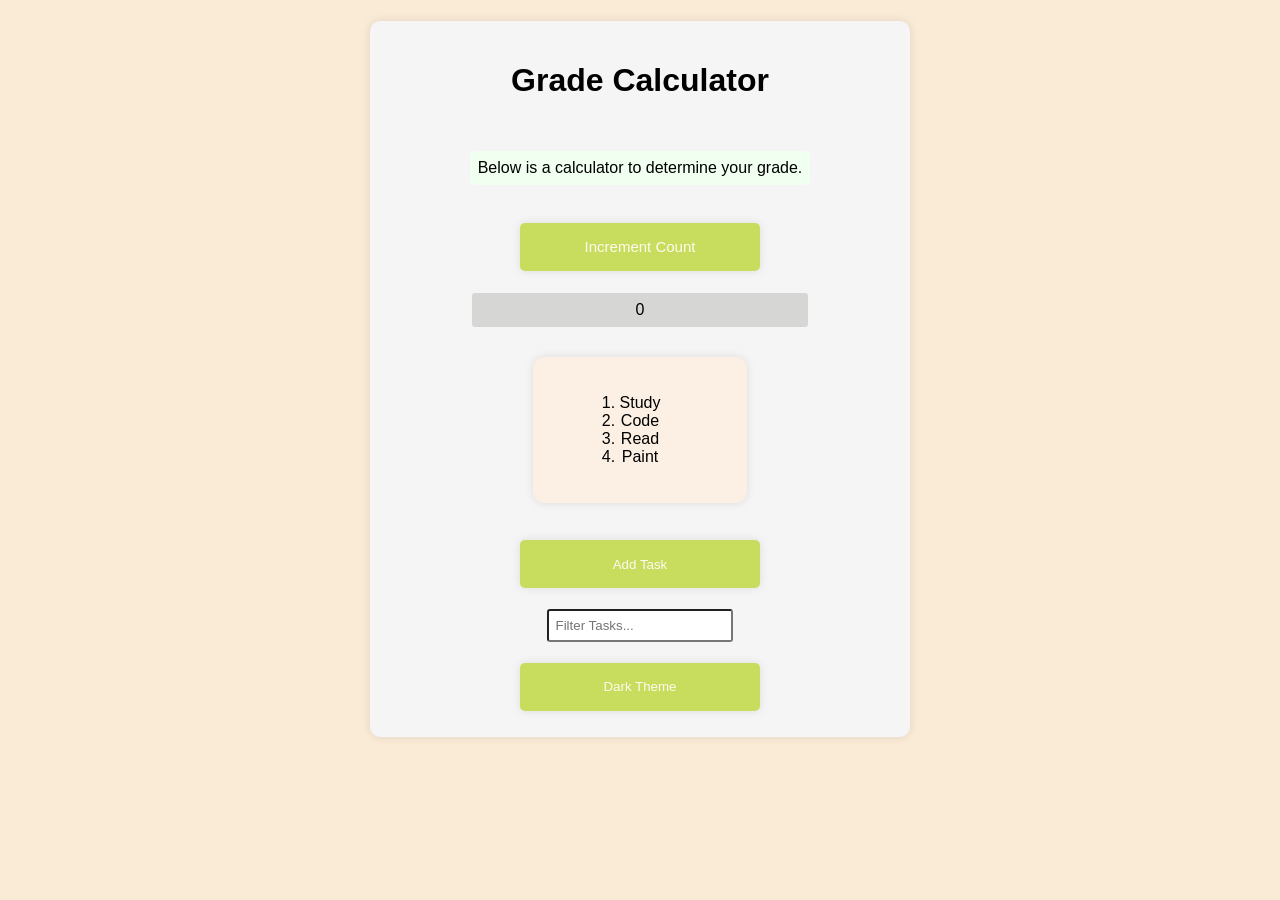
<file: Module 4B/index.html>
<!DOCTYPE html>
<html>

<body>

    <head>
        <meta charset="UTF-8">
        <meta name="viewport" content="width=device-width,initial-scale=1.0">
        <title>Module 4B</title>
        <link rel="stylesheet" href="style.css">
        <script src="script.js" defer></script>
    </head>

    <main>
        <div class="container">
            <h1 id="heading">Student Grade Calculator</h1>
            <p class="para">Below is a calculator to determine your grade.</p>

            <button id="counter-btn">Increment Count</button>
            <span class="display-counter">0</span>

            <ol class="tasks"></ol>
            <button id="plus-task-btn">Add Task</button>

            <input type="text" id="search-bar" placeholder="Filter Tasks...">

            <button id="theme-btn">Dark Theme</button>
        </div>
    </main>
</body>

</html>
</file>
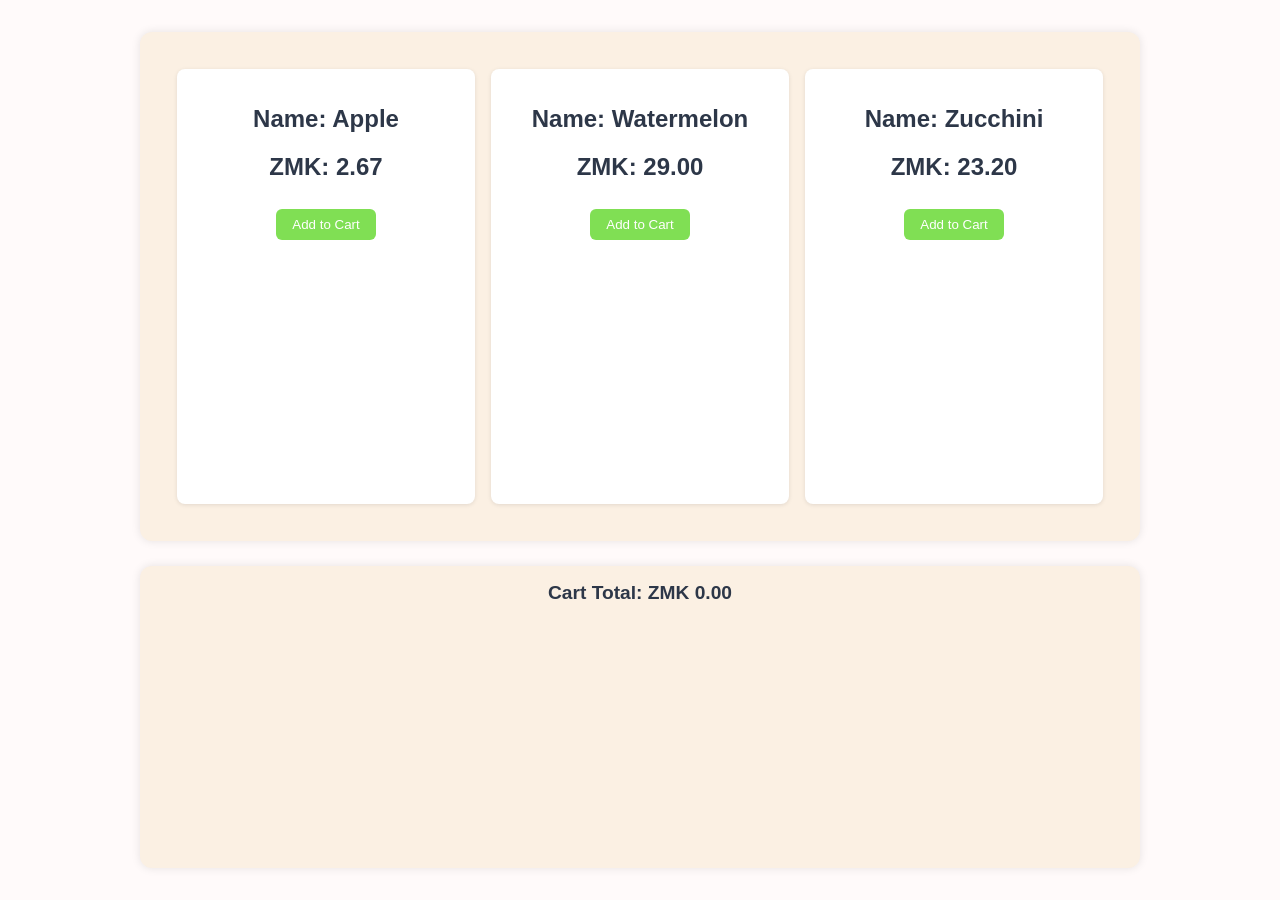
<file: Module 4B/week 10 lab/week 10 part 2/index.html>
<!DOCTYPE html>
<html lang="en">

<head>
    <meta charset="UTF-8">
    <meta name="viewport" content="width=device-width, initial-scale=1.0">
    <title>Mini Mart</title>
    <link rel="stylesheet" href="index.css">
    <script type="module" src="main.js"></script>
</head>

<body>
    <main>
        <div class="product-container"></div>
        <div class="cart-total"></div>
    </main>
</body>

</html>
</file>
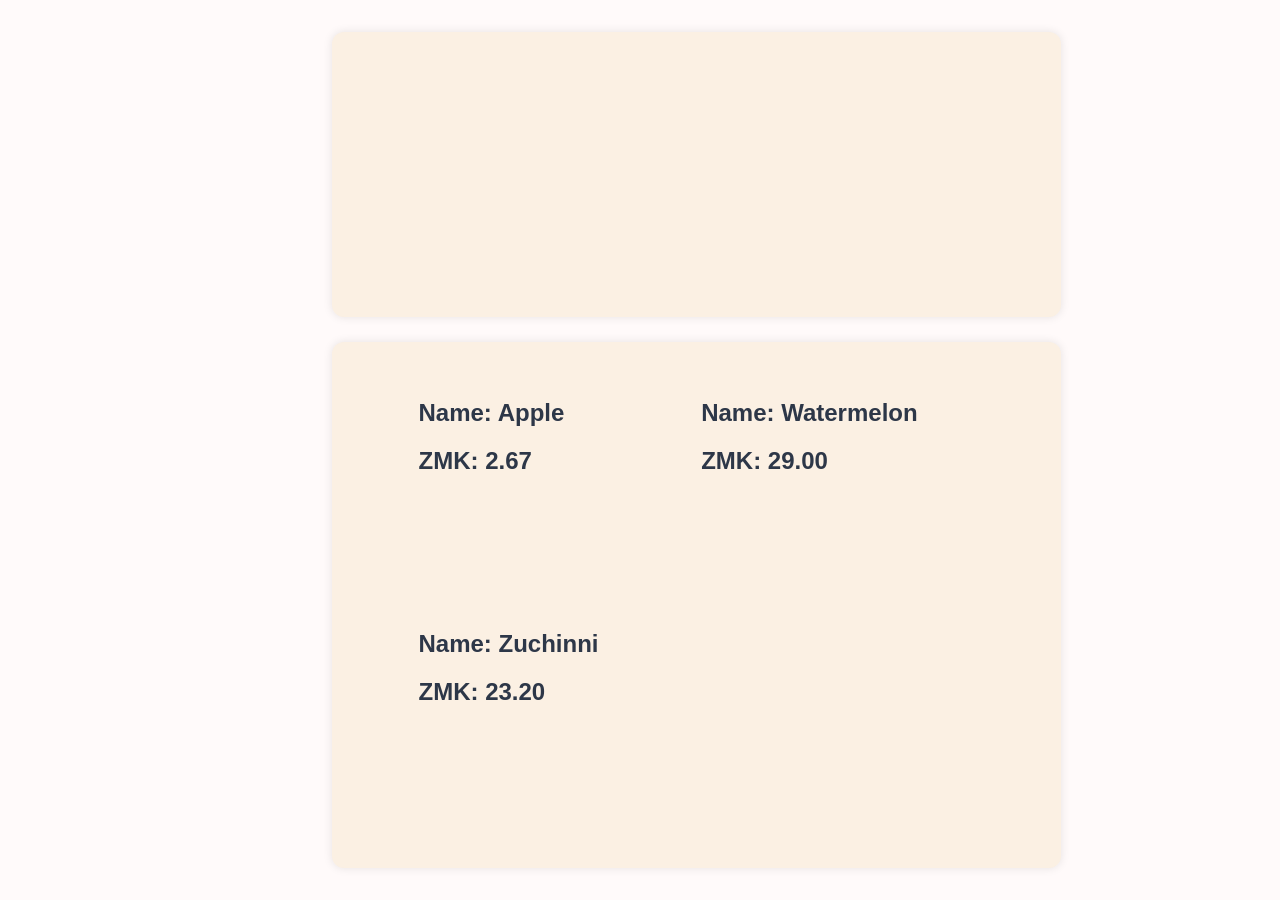
<file: week 10 part 1/async.html>
<!DOCTYPE html>
<html lang="en">

<head>
    <meta charset="UTF-8">
    <meta name="viewport" content="width=device-width, initial-scale=1.0">
    <title>Async</title>
    <link rel="stylesheet" href="async.css">
    <script src="async.js" defer></script>
</head>

<body>
    <main>
        <div class="user-container"></div>
        <div class="product-container"></div>

    </main>
</body>

</html>
</file>
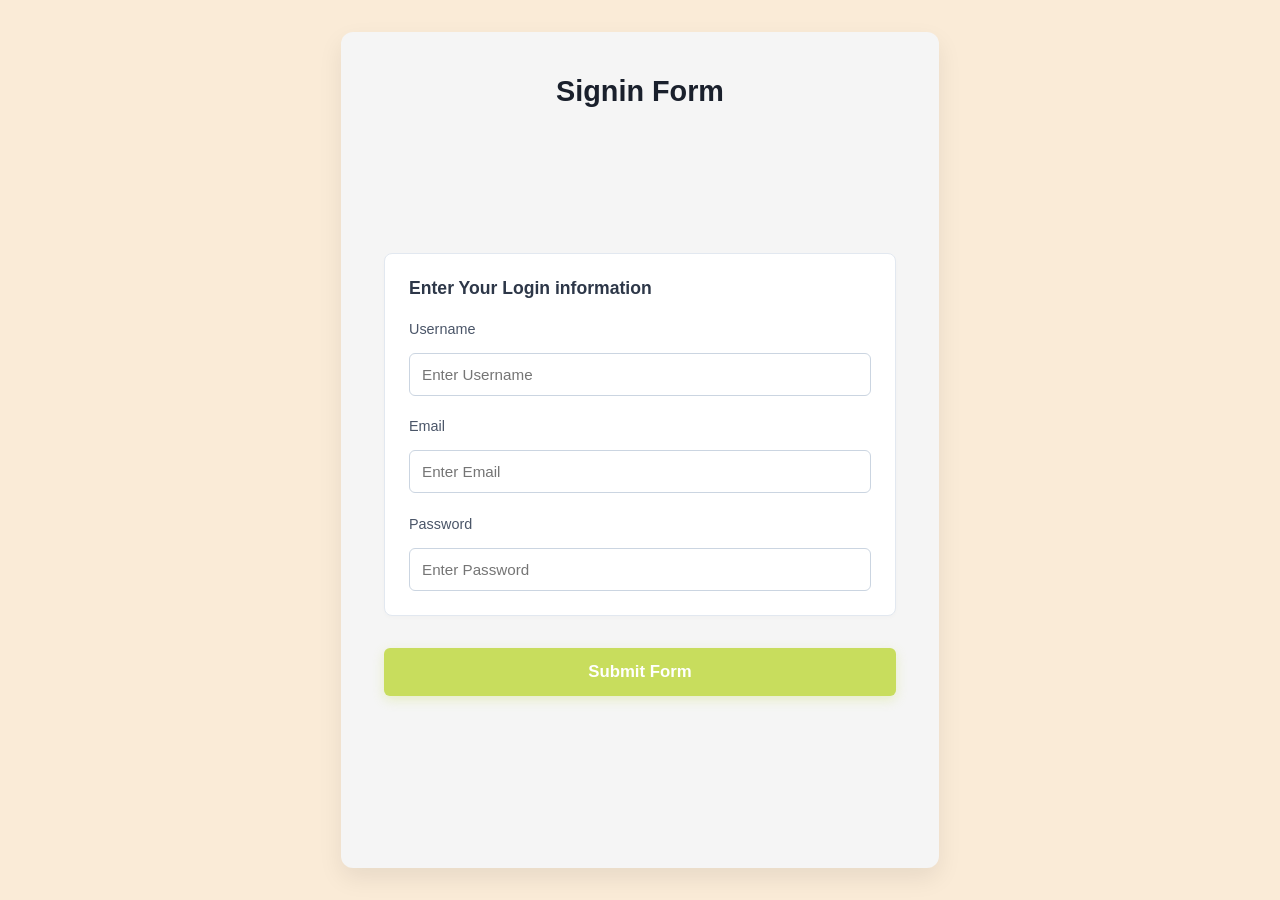
<file: Module 4B/form/form.html>
<!DOCTYPE html>
<html lang="en">

<head>
  <meta charset="UTF-8">
  <meta name="viewport" content="width=device-width, initial-scale=1.0">
  <title>Student Registration Form</title>
  <link rel="stylesheet" href="form.css" />
  <script src="form.js" defer></script>
</head>

<body>

  <div>
    <h1 class="page-title">Signin Form</h1>

    <form id="signInForm" action="submit">

      <legend class="form-group"> Enter Your Login information
        <label for="username">Username</label>
        <input type="text" id="username" name="username" placeholder="Enter Username">
        <label for="email">Email</label>
        <input type="email" id="email" name="email" placeholder="Enter Email" required>
        <label for="password">Password</label>
        <input type="password" id="password" name="password" placeholder="Enter Password" required>

      </legend>
      <button type="submit" class="submit-btn">Submit Form</button>
    </form>
  </div>
  <div class="validation-msg"></div>

</body>

</html>
</file>
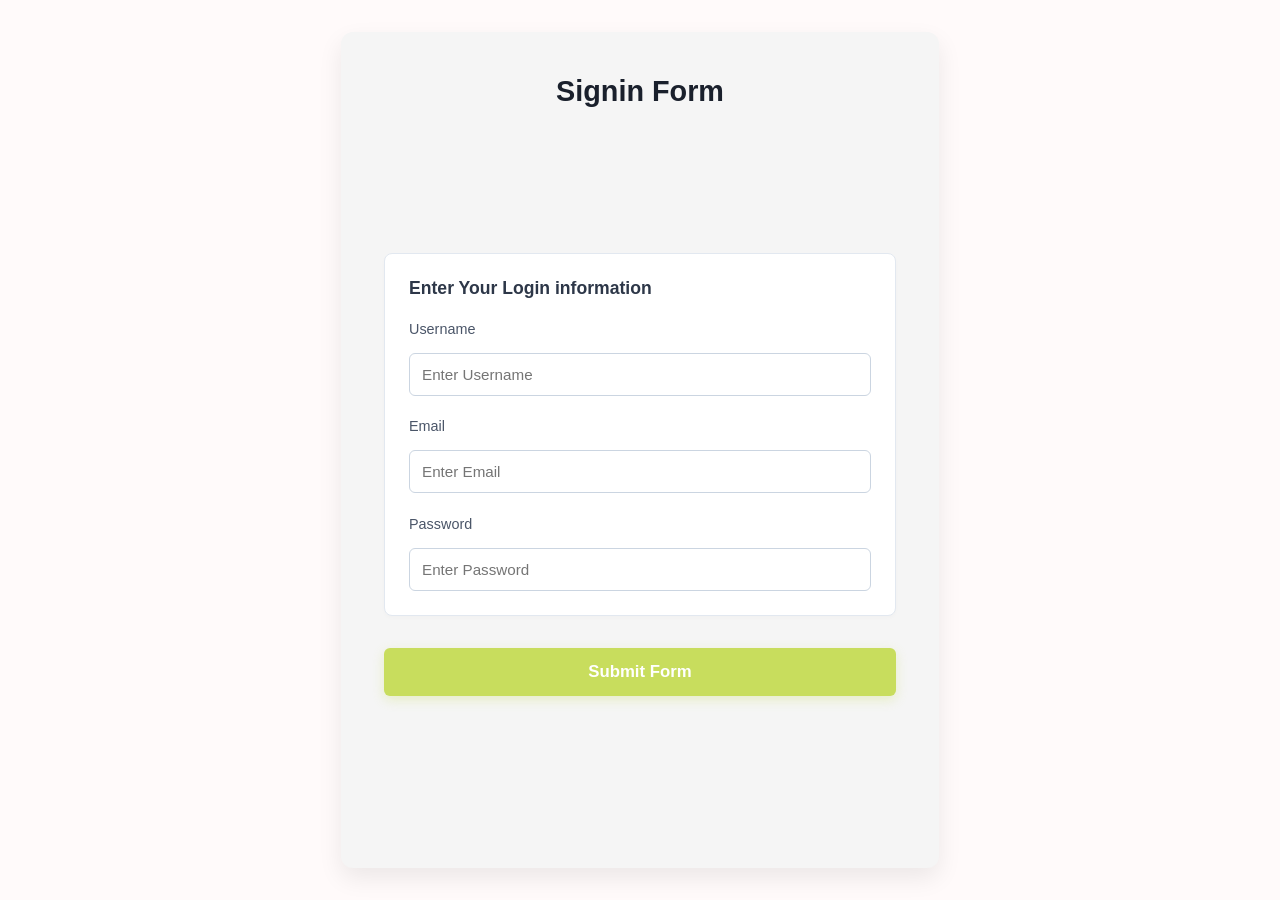
<file: Module 4B/week 9 lab/week 9 part 2 form/form.html>
<!DOCTYPE html>
<html lang="en">

<head>
  <meta charset="UTF-8">
  <meta name="viewport" content="width=device-width, initial-scale=1.0">
  <title>Student Registration Form</title>
  <link rel="stylesheet" href="form.css" />
  <script src="form.js" defer></script>
</head>

<body>

  <div>
    <h1 class="page-title">Signin Form</h1>

    <form id="signInForm" novalidate action="submit">

      <div class="form-group"> Enter Your Login information
        <label for="username">Username</label>
        <input type="text" id="username" name="username" placeholder="Enter Username" required>
        <label for="email">Email</label>
        <input type="email" id="email" name="email" placeholder="Enter Email" required>
        <label for="password">Password</label>
        <input type="password" id="password" name="password" placeholder="Enter Password" required>

      </div>
      <button type="submit" class="submit-btn">Submit Form</button>
    </form>
  </div>
  <div class="validation-msg"></div>

</body>

</html>
</file>
<file: Module 4B/style.css>
body {
    display: flex;
    justify-content: center;
    align-items: center;
    font-family: 'Segoe UI', Tahoma, Geneva, Verdana, sans-serif;
    color: black;
    background-color: antiquewhite;
    box-sizing: border-box;
}

.container {
    display: flex;
    justify-content: center;
    flex-direction: column;
    align-items: center;
    gap: 0.9em;
    margin: 0.8em;
    background-color: whitesmoke;
    padding: 20px;
    border-radius: 10px;
    box-shadow: 0 0 10px rgba(0, 0, 0, 0.1);
    width: 500px;
    text-align: center;
}

#counter-btn {
    width: 15rem;
    height: 3rem;
    margin: 0.5em;
    background-color: #c8dd5d;
    border: none;
    color: floralwhite;
    border-radius: 5px;
    padding: 10px 15px;
    box-shadow: 0 0 10px rgba(0, 0, 0, 0.1);
    font-size: 15px;
    cursor: pointer;

}

.display-counter {
    background-color: #d6d6d4;
    color: black;
    width: 20rem;
    height: auto;
}

#search-bar,
.display-counter {
    padding: 0.5em;
    border-radius: 3px;
}

#plus-task-btn,
#theme-btn {
    background-color: #c8dd5d;
    width: 15rem;
    height: 3rem;
    margin: 0.5em;
    border: none;
    color: floralwhite;
    border-radius: 5px;
    padding: 10px 15px;
    box-shadow: 0 0 10px rgba(0, 0, 0, 0.1);
}

/*dark theme */
body.dark>main>div {
    background-color: #0f172a;
    color: antiquewhite;
}

body.dark>main>div>p {
    color: black;
    background-color: antiquewhite;
}

.tasks {
    color: black;
}

.tasks {
    background-color: rgb(251, 240, 227);
    gap: 10px;
    font-weight: 320;
    padding: 37px 87px;
    border-radius: 12px;
    box-shadow: 0 0 10px rgba(0, 0, 0, 0.1);

}
</file>
<file: Module 4B/week 10 lab/week 10 part 2/index.css>
body {
    display: flex;
    justify-content: center;
    min-height: 100vh;
    margin: 0;
    font-family: 'Segoe UI', Tahoma, Geneva, Verdana, sans-serif;
    color: #2d3748;
    background-color: snow;
    padding: 2rem 1rem;
    box-sizing: border-box;
}

main {
    display: grid;
    gap: 25px;
    width: 100%;
    max-width: 1000px;
}

.product-container {
    display: grid;
    grid-template-columns: repeat(auto-fit, minmax(200px, 1fr));
    gap: 1rem;
    background-color: rgb(251, 240, 227);
    padding: 37px;
    border-radius: 12px;
    box-shadow: 0 0 10px rgba(0, 0, 0, 0.1);
}

.product-container>div {
    background: white;
    border-radius: 8px;
    padding: 1rem;
    box-shadow: 0 1px 4px rgba(0, 0, 0, 0.1);
    text-align: center;
}

.add-btn {
    margin-top: 0.5rem;
    padding: 0.5rem 1rem;
    border: none;
    border-radius: 6px;
    background-color: #80df54;
    color: white;
    font-weight: 500;
    cursor: pointer;
}

.add-btn:hover {
    background-color: #0da17c;
}

.cart-total {
    text-align: center;
    font-size: 1.2rem;
    font-weight: 600;
    background-color: rgb(251, 240, 227);
    padding: 1rem;
    border-radius: 12px;
    box-shadow: 0 0 10px rgba(0, 0, 0, 0.1);
}
</file>
<file: week 10 part 1/async.css>
body {
    display: flex;
    flex-direction: row-reverse;
    justify-content: center;
    min-height: 100vh;
    margin: 0;
    font-family: 'Segoe UI', Tahoma, Geneva, Verdana, sans-serif;
    color: #2d3748;
    background-color: snow;
    padding: 2rem 1rem;
    box-sizing: border-box;
}

main {
    display: grid;
    gap: 25px;
}

.user-container,
.product-container {
    display: grid;
    grid-template-columns: 2fr 2fr;
    gap: 1rem;
    justify-content: center;
    width: 90%;
    height: auto;
    max-width: 1000px;
    background-color: rgb(251, 240, 227);
    gap: 10px;
    font-weight: 320;
    padding: 37px 87px;
    border-radius: 12px;
    box-shadow: 0 0 10px rgba(0, 0, 0, 0.1);
}
</file>
<file: Module 4B/form/form.css>
body {
    display: flex;
    justify-content: center;
    min-height: 100vh;
    margin: 0;
    font-family: 'Segoe UI', Tahoma, Geneva, Verdana, sans-serif;
    color: #2d3748;
    background-color: antiquewhite;
    padding: 2rem 1rem;
    box-sizing: border-box;
}

/* Card Container */
body>div:first-child {
    display: grid;
    gap: 0.5em;
    background-color: whitesmoke;
    padding: 2.7rem;
    border-radius: 12px;
    box-shadow: 0 10px 25px rgba(0, 0, 0, 0.08);
    width: 40vw;

}

/* Headings */
.page-title {
    font-size: 1.8rem;
    color: #1a202c;
    margin-top: 0;
    margin-bottom: 0.5rem;
    text-align: center;
    font-weight: 700;
}

.page-subtitle {
    font-size: 1rem;
    color: #718096;
    margin-bottom: 2rem;
    text-align: center;
}

/* Form Layout */
#signInForm {
    display: flex;
    flex-direction: column;
    gap: 1.5rem;
}

/* Form Field Groups */
.form-group {
    display: flex;
    flex-direction: column;
    gap: 1rem;
    border: 1px solid #e2e8f0;
    border-radius: 8px;
    padding: 1.5rem;
    margin: 0;
    background-color: #ffffff;
    box-shadow: 0 2px 4px rgba(0, 0, 0, 0.02);
    font-size: 1.1rem;
    font-weight: 600;
    color: #2d3748;
}

/* Input elements styling */
.form-group label {
    display: block;
    font-size: 0.9rem;
    font-weight: 500;
    color: #4a5568;
    margin-top: 0.4rem;
}

.form-group input[type="text"],
.form-group input[type="password"],
.form-group input[type="email"] {
    width: 100%;
    padding: 0.75rem;
    border: 1px solid #cbd5e1;
    border-radius: 6px;
    font-family: inherit;
    font-size: 0.95rem;
    color: #2d3748;
    background-color: #ffffff;
    box-sizing: border-box;
    transition: border-color 0.2s, box-shadow 0.2s;
}

.form-group input[type="text"]:focus,
.form-group input[type="password"]:focus,
.form-group input[type="email"]:focus {
    outline: none;
    border-color: #c8dd5d;
    box-shadow: 0 0 0 3px rgba(200, 221, 93, 0.25);
}

/* Submit Button */
.submit-btn {
    background-color: #c8dd5d;
    color: #ffffff;
    border: none;
    border-radius: 6px;
    padding: 0.9rem;
    font-size: 1.05rem;
    font-weight: 600;
    cursor: pointer;
    box-shadow: 0 4px 12px rgba(200, 221, 93, 0.3);
    margin-top: 0.5rem;
}

.submit-btn:hover {
    background-color: #b5cb4c;
    box-shadow: 0 6px 16px rgba(200, 221, 93, 0.4);
}

.submit-btn:active {
    transform: translateY(1px);
}

/* Validation Message styling */
.validate-msg {
    margin-top: 1rem;
    text-align: center;
    font-weight: 500;
}
</file>
<file: Module 4B/week 9 lab/week 9 part 2 form/form.css>
body {
    display: flex;
    flex-direction: row-reverse;
    justify-content: center;
    min-height: 100vh;
    margin: 0;
    font-family: 'Segoe UI', Tahoma, Geneva, Verdana, sans-serif;
    color: #2d3748;
    background-color: snow;
    padding: 2rem 1rem;
    box-sizing: border-box;
}

/* Card Container */
body>div:first-child {
    display: grid;
    gap: 0.5em;
    background-color: whitesmoke;
    padding: 2.7rem;
    border-radius: 12px;
    box-shadow: 0 10px 25px rgba(0, 0, 0, 0.08);
    width: 40vw;

}

/* Headings */
.page-title {
    font-size: 1.8rem;
    color: #1a202c;
    margin-top: 0;
    margin-bottom: 0.5rem;
    text-align: center;
    font-weight: 700;
}

.page-subtitle {
    font-size: 1rem;
    color: #718096;
    margin-bottom: 2rem;
    text-align: center;
}

/* Form Layout */
#signInForm {
    display: flex;
    flex-direction: column;
    gap: 1.5rem;
}

/* Form Field Groups */
.form-group {
    display: flex;
    flex-direction: column;
    gap: 1rem;
    border: 1px solid #e2e8f0;
    border-radius: 8px;
    padding: 1.5rem;
    margin: 0;
    background-color: #ffffff;
    box-shadow: 0 2px 4px rgba(0, 0, 0, 0.02);
    font-size: 1.1rem;
    font-weight: 600;
    color: #2d3748;
}

/* Input elements styling */
.form-group label {
    display: block;
    font-size: 0.9rem;
    font-weight: 500;
    color: #4a5568;
    margin-top: 0.4rem;
}

.form-group input[type="text"],
.form-group input[type="password"],
.form-group input[type="email"] {
    width: 100%;
    padding: 0.75rem;
    border: 1px solid #cbd5e1;
    border-radius: 6px;
    font-family: inherit;
    font-size: 0.95rem;
    color: #2d3748;
    background-color: #ffffff;
    box-sizing: border-box;
    transition: border-color 0.2s, box-shadow 0.2s;
}

.form-group input[type="text"]:focus,
.form-group input[type="password"]:focus,
.form-group input[type="email"]:focus {
    outline: none;
    border-color: #c8dd5d;
    box-shadow: 0 0 0 3px rgba(200, 221, 93, 0.25);
}

/* Submit Button */
.submit-btn {
    background-color: #c8dd5d;
    color: #ffffff;
    border: none;
    border-radius: 6px;
    padding: 0.9rem;
    font-size: 1.05rem;
    font-weight: 600;
    cursor: pointer;
    box-shadow: 0 4px 12px rgba(200, 221, 93, 0.3);
    margin-top: 0.5rem;
}

.submit-btn:hover {
    background-color: #b5cb4c;
    box-shadow: 0 6px 16px rgba(200, 221, 93, 0.4);
}

.submit-btn:active {
    transform: translateY(1px);
}

/* Validation Message styling */
.validation-msg.error {
    display: flex;
    justify-content: center;
    width: 130px;
    height: 80px;
    align-items: center;
    margin-top: 1rem;
    font-weight: 500;
    background-color: #eccaca;
    color: red;
    padding: 0.8rem;
    border-radius: 6px;
    position: fixed;
    z-index: 500;
    right: 69%;
}

.validation-msg.success {
    color: green;
    background-color: #c1efd7;
    padding: 0.8rem;
    border-radius: 6px;
    position: fixed;
    left: 69%;
    z-index: 500;
    display: flex;
    justify-content: center;
    width: 130px;
    height: 80px;
    align-items: center;
    margin-top: 1rem;
    font-weight: 500;
}
</file>
